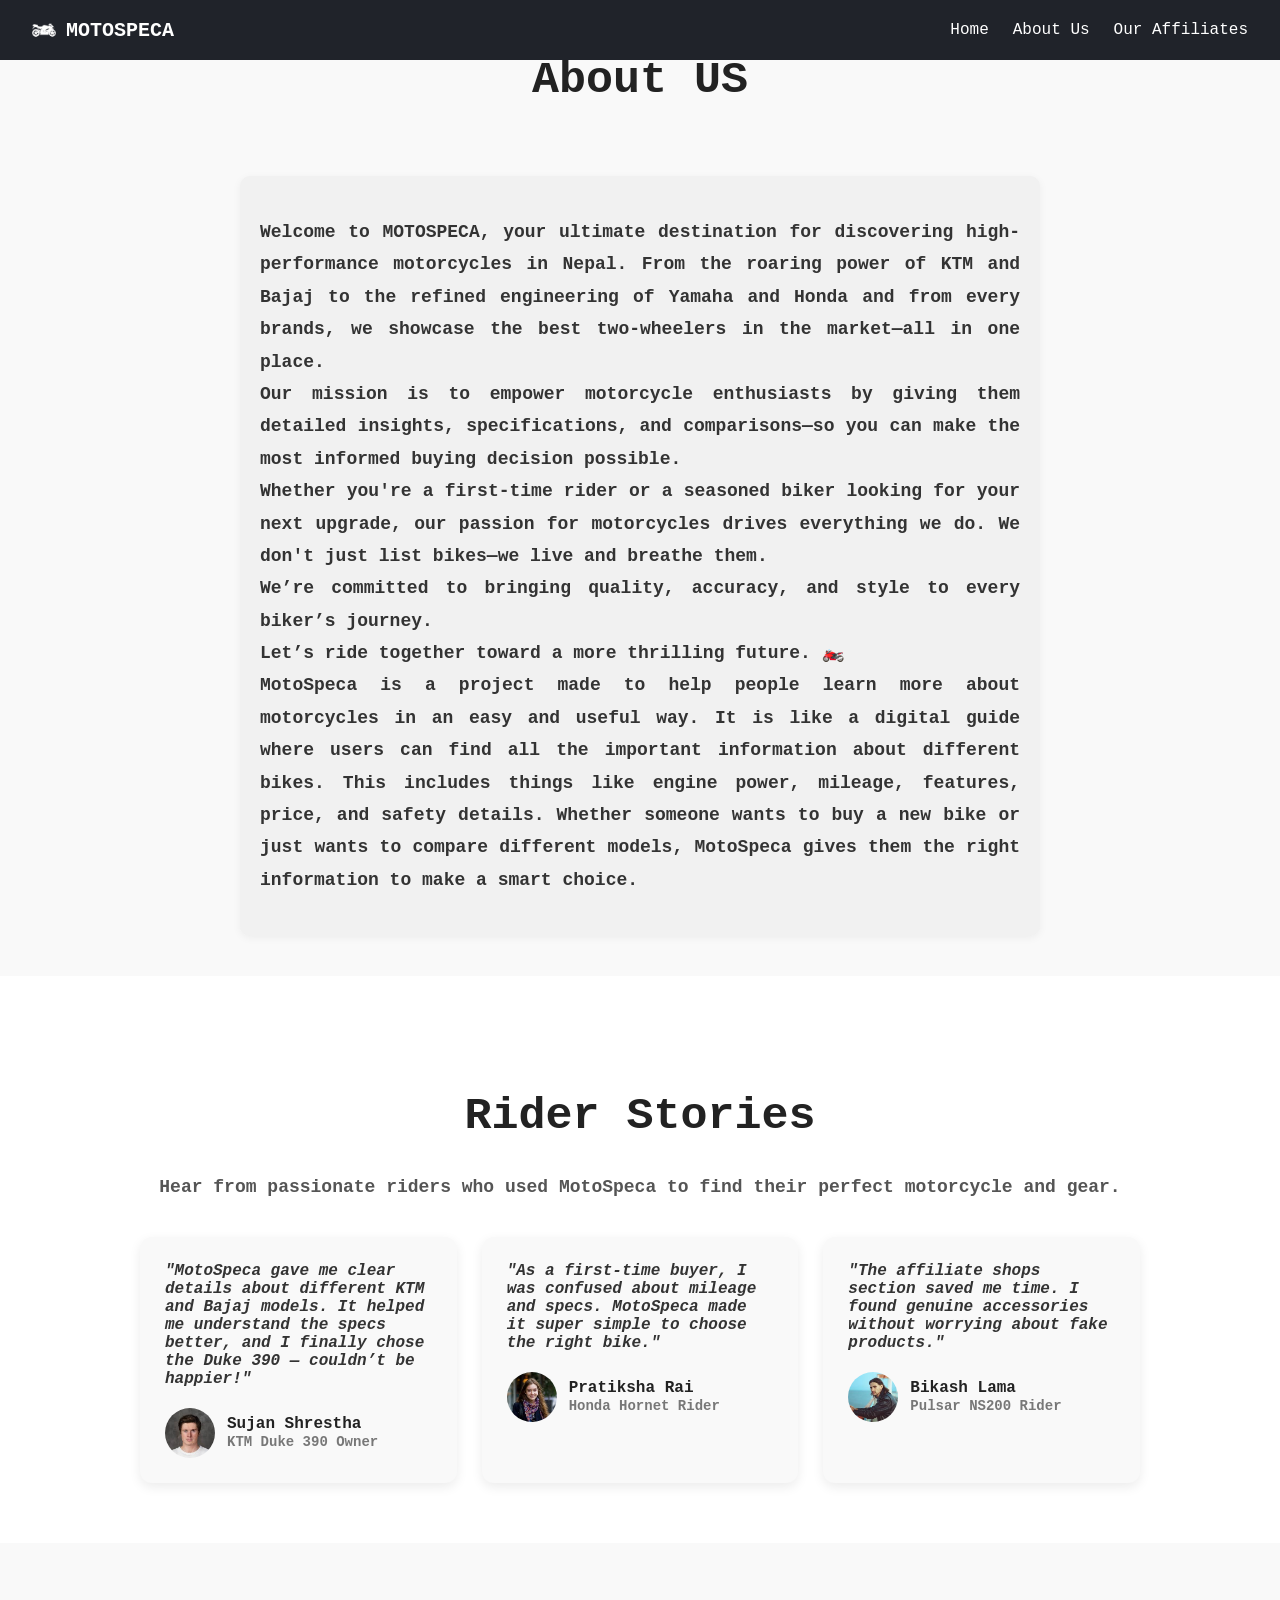
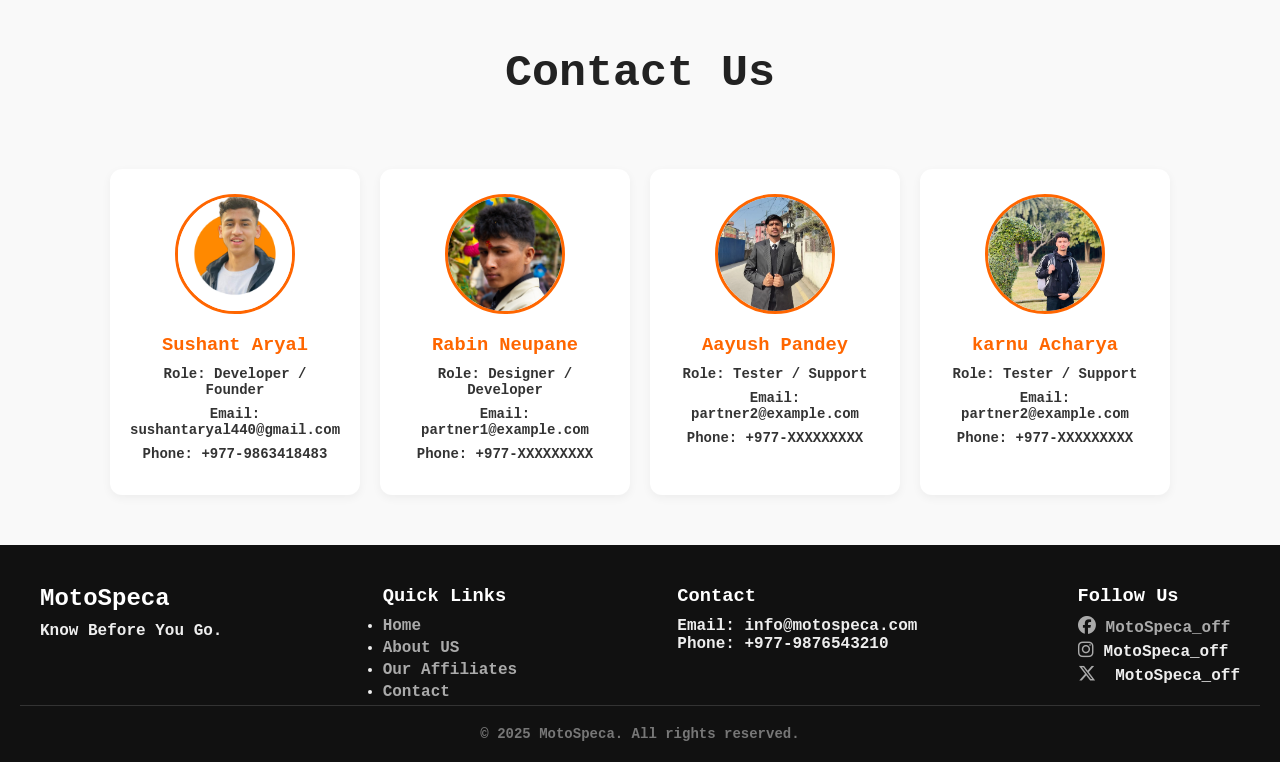
<file: about_us.html>
<!DOCTYPE html>
<html lang="en">
<head>
     <meta charset="UTF-8">
    <meta name="viewport" content="width=device-width, initial-scale=1.0">
    <title>MotoSpeca</title>
    <link rel="icon" type="image/x-icon" href="assets/final vector favicon.png">
    <link rel="stylesheet" href="styles.css">
     <script src="https://code.jquery.com/jquery-3.6.0.min.js"></script>
    <link href="https://cdnjs.cloudflare.com/ajax/libs/font-awesome/6.5.0/css/all.min.css" rel="stylesheet">

</head>
<body>
    

    <!-- Navigation Bar -->
    <nav class="navbar">
        <div>
        <a  class="logo">
      <img src="assets/final vector favicon.png" alt="Logo"> MOTOSPECA
    </a>
    </div>

        <ul class="nav-links">
            <li><a href="index.html">Home</a></li>
            <li><a href="about_us.html">About Us</a></li>
            <li><a href="affilates.html">Our Affiliates</a></li>
        </ul>
    </nav>


<section id="about">
  <div class="section-title">
  <h1>About US</h1>
  </div>
  <div class="about-body">
    <p>
      Welcome to MOTOSPECA, your ultimate destination for discovering high-performance motorcycles in Nepal. From the roaring power of KTM and Bajaj to the refined engineering of Yamaha and Honda and from every brands, we showcase the best two-wheelers in the market—all in one place.<br>

Our mission is to empower motorcycle enthusiasts by giving them detailed insights, specifications, and comparisons—so you can make the most informed buying decision possible.<br>

Whether you're a first-time rider or a seasoned biker looking for your next upgrade, our passion for motorcycles drives everything we do. We don't just list bikes—we live and breathe them.<br>

 We’re committed to bringing quality, accuracy, and style to every biker’s journey.<br>

Let’s ride together toward a more thrilling future. 🏍️<br>
      MotoSpeca is a project made to help people learn more about motorcycles in an easy and useful way. 
      It is like a digital guide where users can find all the important information about different bikes. 
      This includes things like engine power, mileage, features, price, and safety details. 
      Whether someone wants to buy a new bike or just wants to compare different models, 
      MotoSpeca gives them the right information to make a smart choice.
    
    </p>


  </div>
</section>




  <section id="testimonials">
  <div class="section-title">
    <h2>Rider Stories</h2>
  </div>
  <div class="testimonials-body">
    <p class="intro-text">
      Hear from passionate riders who used MotoSpeca to find their perfect motorcycle and gear.
    </p>

    <div class="testimonial-cards">
      <!-- Testimonial 1 -->
      <div class="testimonial-card">
        <p class="testimonial-text">
          "MotoSpeca gave me clear details about different KTM and Bajaj models.
          It helped me understand the specs better, and I finally chose the Duke 390 — couldn’t be happier!"
        </p>
        <div class="rider-info">
          <img src=".//assets/Shop/a.jpeg" alt="Rider Photo">
          <div>
            <h4>Sujan Shrestha</h4>
            <span>KTM Duke 390 Owner</span>
          </div>
        </div>
      </div>

      <!-- Testimonial 2 -->
      <div class="testimonial-card">
        <p class="testimonial-text">
          "As a first-time buyer, I was confused about mileage and specs. 
          MotoSpeca made it super simple to choose the right bike."
        </p>
        <div class="rider-info">
          <img src="./assets/Shop/e.jpeg" alt="Rider Photo">
          <div>
            <h4>Pratiksha Rai</h4>
            <span>Honda Hornet Rider</span>
          </div>
        </div>
      </div>

      <!-- Testimonial 3 -->
      <div class="testimonial-card">
        <p class="testimonial-text">
          "The affiliate shops section saved me time. I found genuine accessories 
          without worrying about fake products."
        </p>
        <div class="rider-info">
          <img src="./assets/Shop/d.jpeg" alt="Rider Photo">
          <div>
            <h4>Bikash Lama</h4>
            <span>Pulsar NS200 Rider</span>
          </div>
        </div>
      </div>
    </div>
  </div>
</section>

</section>

<!-- Conatct Section -->
 <section id="contact">
  <div class="section-title">
    <h1>Contact Us</h1>
  </div>

  <div class="contact-container">
    <!-- Your info -->
    <div class="contact-card">
      <img src="./assets/pp/profile-pic (2).png" alt="Sushant">
      <h3>Sushant Aryal</h3>
      <p>Role: Developer / Founder</p>
      <p>Email: sushantaryal440@gmail.com</p>
      <p>Phone: +977-9863418483</p>
    </div>

    <!-- Partner 1 -->
    <div class="contact-card">
      <img src="./assets/pp/rabin1.jpg" alt="Rabin">
      <h3>Rabin Neupane</h3>
      <p>Role: Designer / Developer</p>
      <p>Email: partner1@example.com</p>
      <p>Phone: +977-XXXXXXXXX</p>
    </div>

    <!-- Partner 2 -->
    <div class="contact-card">
      <img src="./assets/pp/aayush.png" alt="Aayush">
      <h3>Aayush Pandey</h3>
      <p>Role: Tester / Support</p>
      <p>Email: partner2@example.com</p>
      <p>Phone: +977-XXXXXXXXX</p>
    </div>

    <!-- Partner 3 -->
       <div class="contact-card">
      <img src="./assets/pp/karun.jpg" alt="Karun">
      <h3>karnu Acharya</h3>
      <p>Role: Tester / Support</p>
      <p>Email: partner2@example.com</p>
      <p>Phone: +977-XXXXXXXXX</p>
    </div>
  </div>
</section>



<!-- Footer Section -->
  <footer class="footer">
  <div class="footer-container">
    <div class="footer-logo">
      <h2>MotoSpeca</h2>
      <p>Know Before You Go.</p>
    </div>

    <div class="footer-links">
      <h3>Quick Links</h3>
      <ul>
        <li><a href="index.html">Home</a></li>
        <li><a href="about_us.html">About US</a></li>
        <li><a href="affilates.html">Our Affiliates</a></li>
        <li><a href="about_us.html#contact">Contact</a></li>
      </ul>
    </div>

    <div class="footer-contact">
      <h3>Contact</h3>
      <p>Email: info@motospeca.com</p>
      <p>Phone: +977-9876543210</p>
    </div>

    <div class="footer-socials">
      <h3>Follow Us</h3>
      <div class="social-icons">
        <a href="https://www.facebook.com" target="_blank"><i class="fab fa-facebook"></i>MotoSpeca_off</a>
        <a href="https://www.instagram.com/" target="_blank"></a><i class="fab fa-instagram"></i>MotoSpeca_off</a>
        <a href="https://x.com/MotoSpeca_off" target="_blank"></a><i class="fab fa-x-twitter"></i> MotoSpeca_off</a>
      </div>
    </div>
  </div>

  <div class="footer-bottom">
    <p>&copy; 2025 MotoSpeca. All rights reserved.</p>
  </div>
</footer>


</body>
</html>
</file>
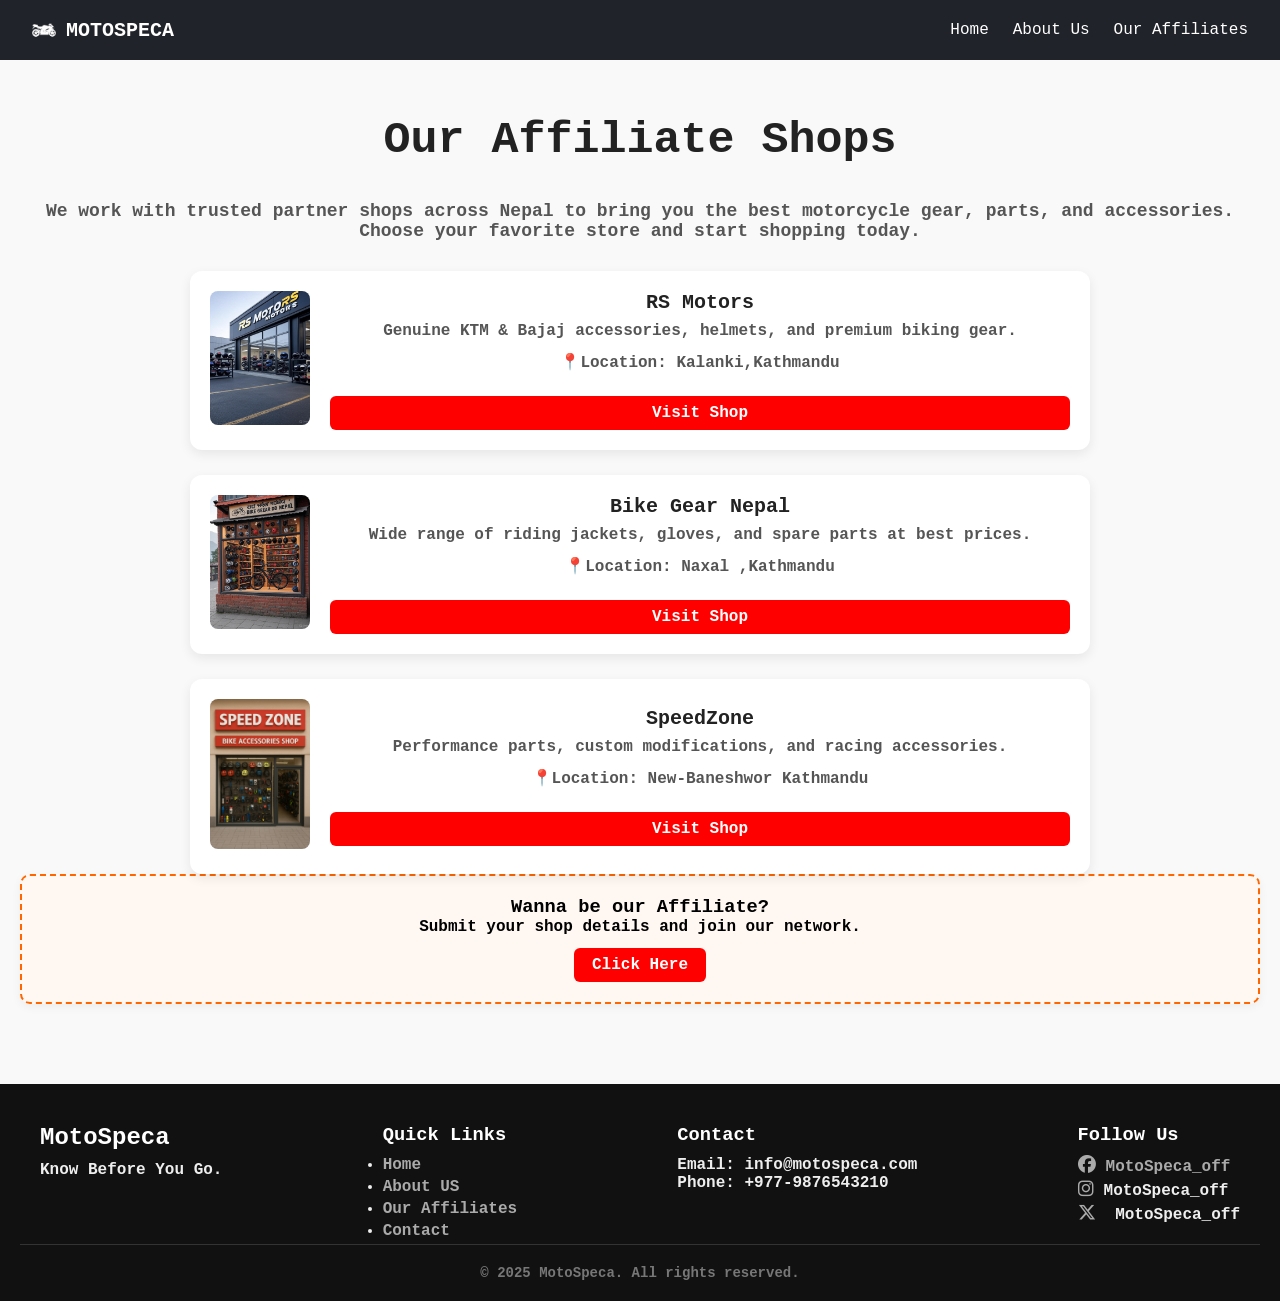
<file: affilates.html>
<!DOCTYPE html>
<html lang="en">
<head>
    <meta charset="UTF-8">
    <meta name="viewport" content="width=device-width, initial-scale=1.0">
    <title>Document</title>
    <link rel="stylesheet" href="styles.css">
     <script src="https://code.jquery.com/jquery-3.6.0.min.js"></script>
    <link href="https://cdnjs.cloudflare.com/ajax/libs/font-awesome/6.5.0/css/all.min.css" rel="stylesheet">
</head>
<body>


     <!-- Navigation Bar -->
    <nav class="navbar">
        <div>
        <a  class="logo">
      <img src="assets/final vector favicon.png" alt="Logo"> MOTOSPECA
    </a>
    </div>

        <ul class="nav-links">
            <li><a href="index.html">Home</a></li>
            <li><a href="about_us.html">About Us</a></li>
            <li><a href="affilates.html">Our Affiliates</a></li>
        </ul>
    </nav>

    <section>
        <section id="affiliates">
  <div class="section-title">
    <h2>Our Affiliate Shops</h2>
  </div>
  <div class="affiliates-body">
    <p>
      We work with trusted partner shops across Nepal to bring you the best 
      motorcycle gear, parts, and accessories. Choose your favorite store 
      and start shopping today.
    </p>

    <div class="affiliate-shops">

      <!-- Shop Card 1 -->
      <div class="shop-card">
        <div class="shop-logo">
          <img src="./assets/Shop/RS Motors.jpg" alt="RS Motors Logo">
        </div>
        <div class="shop-info">
          <h3>RS Motors</h3>
          <p>Genuine KTM & Bajaj accessories, helmets, and premium biking gear.
            <p>📍Location: Kalanki,Kathmandu</p>
          </p>
          <a href="eshop.html" class="shop-btn">Visit Shop</a>
        </div>
      </div>

      <!-- Shop Card 2 -->
      <div class="shop-card">
        <div class="shop-logo">
          <img src="./assets/Shop/Bike Gear.jpg" alt="Bike Gear Shop Logo">
        </div>
        <div class="shop-info">
          <h3>Bike Gear Nepal</h3>
          <p>Wide range of riding jackets, gloves, and spare parts at best prices.
            <p>📍Location: Naxal ,Kathmandu</p>
          </p>
          <a href="eshop.html" class="shop-btn">Visit Shop</a>
        </div>
      </div>

      <!-- Shop Card 3 -->
      <div class="shop-card">
        <div class="shop-logo">
          <img src="./assets/Shop/Speed Zone.png" alt="SpeedZone Logo">
        </div>
        <div class="shop-info">
          <h3>SpeedZone</h3>
          <p>Performance parts, custom modifications, and racing accessories.
            <p>📍Location: New-Baneshwor Kathmandu</p>
          </p>
          <a href="eshop.html" class="shop-btn">Visit Shop</a>
        </div>
      </div>

    </div>
  </div>

<!-- CTA Section -->
 <div class="affiliate-card affiliate-cta-card">
    <h3>Wanna be our Affiliate?</h3>
    <p>Submit your shop details and join our network.</p>
    <a href="#affiliatePopup" class="visit-btn">Click Here</a>
  </div>
</section>

<!-- Modal Form (outside section, at end of body) -->
<div id="affiliatePopup" class="popup">
  <div class="popup-content">
    <a href="#" class="close">&times;</a>
    <h2>Affiliate Enquiry Form</h2>
    <form id="affiliateForm">
      <label for="shopName">Shop Name</label>
      <input type="text" id="shopName" name="shopName" placeholder="Enter shop name" required>

      <label for="shopLocation">Location</label>
      <input type="text" id="shopLocation" name="shopLocation" placeholder="Enter location" required>

      <label for="shopDescription">Shop Description</label>
      <textarea id="shopDescription" name="shopDescription" rows="4" placeholder="Enter shop description" required></textarea>

      <label for="contactNumber">Owner Contact Number</label>
      <input type="text" id="contactNumber" name="contactNumber" placeholder="Enter contact number" required>

      <button type="submit">Submit</button>
    </form>
  </div>
</div>
    </section>


    
<!-- Footer Section -->
  <footer class="footer">
  <div class="footer-container">
    <div class="footer-logo">
      <h2>MotoSpeca</h2>
      <p>Know Before You Go.</p>
    </div>

    <div class="footer-links">
      <h3>Quick Links</h3>
      <ul>
        <li><a href="index.html">Home</a></li>
        <li><a href="about_us.html">About US</a></li>
        <li><a href="affilates.html">Our Affiliates</a></li>
        <li><a href="about_us.html#contact">Contact</a></li>
      </ul>
    </div>

    <div class="footer-contact">
      <h3>Contact</h3>
      <p>Email: info@motospeca.com</p>
      <p>Phone: +977-9876543210</p>
    </div>

    <div class="footer-socials">
      <h3>Follow Us</h3>
      <div class="social-icons">
        <a href="https://www.facebook.com" target="_blank"><i class="fab fa-facebook"></i>MotoSpeca_off</a>
        <a href="https://www.instagram.com/" target="_blank"></a><i class="fab fa-instagram"></i>MotoSpeca_off</a>
        <a href="https://x.com/MotoSpeca_off" target="_blank"></a><i class="fab fa-x-twitter"></i> MotoSpeca_off</a>
      </div>
    </div>
  </div>

  <div class="footer-bottom">
    <p>&copy; 2025 MotoSpeca. All rights reserved.</p>
  </div>
</footer>
    
</body>
</html>
</file>
<file: styles.css>
* {
    margin: 0;
    padding: 0;
    box-sizing: border-box;
}

body {
    font-family:'Courier New', Courier, monospace;
    font-weight: bolder;
    background-color: #f9f9f9;
}

/* Navbar */
.navbar {
    display: flex;
    justify-content: space-between;
    align-items: center;
    background-color: #20232a;
    padding: 1rem 2rem;
    color: white;
    position: fixed;
    top: 0;
    width: 100%;
    height: 60px;
    z-index: 1000;
}

.logo {
  font-family:'Courier New', Courier, monospace ;
    font-size: 1.5rem;
    font-weight: bold;
}

.nav-links {
    list-style: none;
    display: flex;
    gap: 1.5rem;
}

.nav-links li a {
    color: white;
    text-decoration: none;
    font-weight: 500;
}

.nav-links li a:hover {
    text-decoration: underline;
}

/* Header Section */
.header {
    text-align: center;
    padding: 5rem 1rem;
    background-color: #fff;
}

.header h1 {
  font-family:'Courier New', Courier, monospace ;
    font-size: 2rem;
    color: #333;
}

.header p {
    color: #666;
    margin-top: 0.5rem;
}

/* Product Grid */
.product-grid {
    display: grid;
    grid-template-columns: repeat(auto-fit, minmax(160px, 1fr));
    gap: 1.5rem;
    padding: 2rem;
    background-color: #fff;
}
.honda{
   display: grid;
    grid-template-columns: repeat(auto-fit, minmax(160px, 1fr));
    gap: 1.5rem;
    padding: 2rem;
    background-color: #fff;

}
.yamaha{
   display: grid;
    grid-template-columns: repeat(auto-fit, minmax(160px, 1fr));
    gap: 1.5rem;
    padding: 2rem;
    background-color: #fff;

}
.ktm{
   display: grid;
    grid-template-columns: repeat(auto-fit, minmax(160px, 1fr));
    gap: 1.5rem;
    padding: 2rem;
    background-color: #fff;

}
.bajaj{
   display: grid;
    grid-template-columns: repeat(auto-fit, minmax(160px, 1fr));
    gap: 1.5rem;
    padding: 2rem;
    background-color: #fff;

}
.royalenfield{
   display: grid;
    grid-template-columns: repeat(auto-fit, minmax(160px, 1fr));
    gap: 1.5rem;
    padding: 2rem;
    background-color: #fff;

}



.product-card {
    cursor: pointer;
    background-color: #f1f1f1;
    border-radius: 10px;
    padding: 1rem;
    text-align: center;
    transition: transform 0.2s ease;
}

.product-card:hover {
    transform: translateY(-5px);
    box-shadow: 0 4px 10px rgba(0,0,0,0.1);
}

.product-card img {
    max-width: 100%;
    height: 100px;
    object-fit: contain;
    margin-bottom: 0.5rem;
}

.product-card p {
    font-weight: 500;
    color: #333;
}

 .logo {
      display: flex;
      align-items: center;
      color: white;
      font-weight: bold;
      font-size: 20px;
      text-decoration: none;
    }

    .logo img {
      height: 24px;
      margin-right: 10px;
    }
 /* Hero Section with background image */
   .hero {
  position: relative;
  height: 900px;
  width: 100%;
  background-size: cover;
  background-position: center;
  display: flex;
  justify-content: center;
  align-items: center;
  text-align: center;
  transition: background-image 1s linear;
}

    .hero-text {
      position: absolute;
      color: white;
      font-size: 48px;
      font-weight: bold;
      z-index: 1;
      /* max-width: 40%; */
    }

    .hero-text .btn {
      margin-top: 20px;
      background-color: red;
      color: white;
      padding: 12px 25px;
      border: none;
      font-size: 16px;
      font-weight: bold;
      border-radius: 5px;
      cursor: pointer;
      text-decoration: none;
      display: inline-block;
    }
    .overlay {
      position: absolute;
      top: 0; left: 0;
      width: 100%; height: 100%;
      background-color: rgba(0, 0, 0, 0.4);
      z-index: 0;
    }

  


/* Popular Brands Option */
.brands-section {
  padding: 60px 20px;
  background-color: #fdfdfd;
  text-align: center;
  font-family:'Courier New', Courier, monospace;
}

/* Section Title */
 .section-title {
      padding: 30px 40px;
      font-size: 30px;
      font-weight: bold;
      color: #1e1e1e;
     text-align: center;
    font-weight: bold;
    margin-top: 30px;
    color: #222;
    margin-bottom:5px;
    margin-top: 25px;
}
.modal .section-title {
  font-size: 2.5rem;
  font-weight: 600;
  color: #333;
  margin-bottom: 40px;
  font-family: 'Courier New', Courier, monospace;
}


 
.brand-grid {
  display: flex;
  flex-wrap: wrap;
  justify-content: center;
  gap: 30px;
  max-width: 1200px;
  margin: 0 auto;
}

.brand-card {
  background-color: #fff;
  padding: 20px;
  width: 120px;
  height: 120px;
  border-radius: 16px;
  box-shadow: 0 6px 16px rgba(0, 0, 0, 0.07);
  display: flex;
  align-items: center;
  justify-content: center;
  transition: transform 0.3s ease, box-shadow 0.3s ease;
}

.brand-card:hover {
  transform: scale(1.08);
  box-shadow: 0 8px 24px rgba(0, 0, 0, 0.15);
}

.brand-card img {
  width: 60px;
  height: 60px;
  object-fit: contain;
}




    /* About US section */
    .about-body {
  padding: 40px 20px;
  background-color: rgb(241, 241, 241);
  max-width: 800px;
  margin: 40px auto; /* centers the div */
  font-size: 18px;
  line-height: 1.8;
  color: #333;
  text-align: left;
  border-radius: 10px;
  box-shadow: 0 2px 8px rgba(0, 0, 0, 0.05);
  text-align: justify;
}
#affiliates {
  padding: 60px 20px;
  background: #f9f9f9;
}

.affiliates-body p {
  font-size: 18px;
  color: #555;
  text-align: center;
  margin-bottom: 30px;
}

.affiliate-shops {
  display: flex;
  flex-direction: column;
  gap: 25px;
  max-width: 900px;
  margin: auto;
}

.shop-card {
  display: flex;
  align-items: center;
  background: #fff;
  border-radius: 12px;
  padding: 20px;
  box-shadow: 0 4px 12px rgba(0,0,0,0.08);
  transition: transform 0.3s ease, box-shadow 0.3s ease;
}

.shop-card:hover {
  transform: translateY(-4px);
  box-shadow: 0 8px 18px rgba(0,0,0,0.12);
}

.shop-logo img {
  max-width: 100px;
  border-radius: 8px;
  margin-right: 20px;
}

.shop-info {
  flex: 1;
  display: flex;
  flex-direction: column;
  text-align: center;
  justify-content: center;  /* centers content vertically */
}

.shop-info h3 {
  font-size: 20px;
  margin-bottom: 8px;
  color: #222;
}

.shop-info p {
  font-size: 16px;
  color: #555;
  margin-bottom: 12px;
}

.shop-btn {
  display: inline-block;
  padding: 8px 16px;
  background: red;
  color: #fff;
  border-radius: 6px;
  text-decoration: none;
  font-weight: 600;
  transition: background 0.3s ease;
}

.shop-btn:hover {
  background:#CC0000;
}

#testimonials {
  padding: 60px 20px;
  background: #fff;
  text-align: center;
}

.testimonials-body .intro-text {
  font-size: 18px;
  color: #555;
  margin-bottom: 40px;
}

.testimonial-cards {
  display: grid;
  grid-template-columns: repeat(auto-fit, minmax(280px, 1fr));
  gap: 25px;
  max-width: 1000px;
  margin: auto;
}

.testimonial-card {
  background: #f9f9f9;
  border-radius: 12px;
  padding: 25px;
  box-shadow: 0 4px 12px rgba(0,0,0,0.08);
  text-align: left;
  transition: transform 0.3s ease, box-shadow 0.3s ease;
}

.testimonial-card:hover {
  transform: translateY(-5px);
  box-shadow: 0 8px 18px rgba(0,0,0,0.12);
}

.testimonial-text {
  font-style: italic;
  color: #333;
  margin-bottom: 20px;
}

.rider-info {
  display: flex;
  align-items: center;
  gap: 12px;
}

.rider-info img {
  width: 50px;
  height: 50px;
  border-radius: 50%;
  object-fit: cover;
}

.rider-info h4 {
  margin: 0;
  font-size: 16px;
  color: #222;
}

.rider-info span {
  font-size: 14px;
  color: #777;
}

/* General Affiliate Card Style */
.affiliate-card {
  background: #fff;
  padding: 20px 25px;
  border-radius: 10px;
  box-shadow: 0 3px 10px rgba(0,0,0,0.05);
  margin-bottom: 20px;
  text-align: center;
}

/* CTA Card Highlight (optional) */
.affiliate-cta-card {
  border: 2px dashed #ff6600; /* make it stand out slightly */
  background: #fff8f2;
}

/* Button Styling (matches existing cards) */
.visit-btn {
  display: inline-block;
  margin-top: 12px;
  padding: 8px 18px;
  background-color: red;
  color: #fff;
  text-decoration: none;
  border-radius: 6px;
  font-weight: 600;
  transition: background 0.3s ease;
}

.visit-btn:hover {
  background-color: #CC0000;
}

/* Modal Styles */
.popup {
  position: fixed;
  top: 0;
  left: 0;
  width: 100%;
  height: 100%;
  display: none;
  background-color: rgba(0,0,0,0.5);
  overflow: auto;
  z-index: 1000;
}

.popup:target {
  display: block;
}

.popup-content {
  background-color: #fff;
  margin: 10% auto;
  padding: 25px;
  border-radius: 12px;
  max-width: 500px;
  position: relative;
}

.popup-content .close {
  position: absolute;
  top: 10px;
  right: 15px;
  font-size: 28px;
  font-weight: bold;
  text-decoration: none;
  color: #333;
}

.popup-content form label {
  display: block;
  margin-top: 12px;
  margin-bottom: 5px;
  font-weight: 600;
}

.popup-content form input,
.popup-content form textarea {
  width: 100%;
  padding: 8px 10px;
  border-radius: 6px;
  border: 1px solid #ccc;
}

.popup-content form button {
  margin-top: 15px;
  width: 100%;
  padding: 10px;
  background: red;
  color: #fff;
  border: none;
  border-radius: 6px;
  font-weight: 600;
}

.popup-content form button:hover {
  background: #CC0000;
}








   /*slide button  */
    .slide-btn {
  position: absolute;
  top: 50%;
  transform: translateY(-50%);
  background-color: rgba(0,0,0,0.4);
  color: white;
  border: none;
  font-size: 2rem;
  padding: 10px;
  cursor: pointer;
  z-index: 2;
  border-radius: 50%;
  user-select: none;
}

.slide-btn.left {
  left: 20px;
}

.slide-btn.right {
  right: 20px;
}

.slide-btn:hover {
  background-color: rgba(0, 0, 0, 0.6);
}
/* Modal Base */
.modal {
  display: none; /* hidden by default */
  position: fixed;
  z-index: 10000;
  left: 0;
  top: 0;
  width: 100%;
  height: 100%;
  overflow: auto;
  background-color: rgba(0, 0, 0, 0.5);
}

.modal-content {
  background-color: #fff;
  margin: 8% auto;
  padding: 2rem;
  border-radius: 10px;
  width: 90%;
  max-width: 500px;
  text-align: center;
  position: relative;
}
 
.modal-content img {
  width: 80%;
  height: auto;
  margin-bottom: 1rem;
}

.close-btn {
  position: absolute;
  top: 15px;
  right: 20px;
  font-size: 24px;
  color: #555;
  cursor: pointer;
}

#modalSpecs {
  text-align: left;
  margin-top: 1rem;
}

#modalSpecs li {
  margin-bottom: 0.5rem;
}

#modalDetails {
  display: block;
  margin-top: 16px;
  font-size: 16px;
  line-height: 1.6;
  color: #333;
  white-space: normal;
}
/* Popup card */
/* ✨ MAIN MODAL CONTAINER */
.modal-content {
  width: min(600px, 90%);
  max-height: 90vh;
  overflow-y: auto;
  background: rgba(205, 201, 201, 0.55);
  backdrop-filter: blur(14px);
  border: 1px solid rgba(255, 255, 255, 0.25);
  border-radius: 18px;
  padding: 35px 30px;
  box-shadow: 0 0 30px rgba(0, 0, 0, 0.35);
  color: #f5f5f5;
  display: flex;
  flex-direction: column;
  align-items: center;
  text-align: center;

  font-family: 'Segoe UI', Tahoma, Geneva, Verdana, sans-serif;
  font-weight: 400;
  letter-spacing: 0.3px;
}

/* 🔠 TITLE */
.modal-right h2 {
  font-size: 28px;
  font-weight: 600;
  color: #ffa31a;
  text-transform: uppercase;
  letter-spacing: 1.2px;
  margin-bottom: 20px;
  text-shadow: 0 1px 3px rgba(0, 0, 0, 0.4);
}

/* 📋 SPECS LIST */
.specs-list {
  list-style: none;
  padding-left: 0;
  width: 100%;
  margin: 20px 0;
  text-align: left;
}

.specs-list li {
  padding: 10px 0;
  font-size: 16.5px;
  font-weight: 500;
  border-bottom: 1px solid rgba(255, 255, 255, 0.1);
  color: #ffffffdd;
  text-shadow: 0 0 1px rgba(0, 0, 0, 0.3);
  display: flex;
  justify-content: space-between;
  align-items: center;
}

.specs-list li::before {
  content: "•";
  color: #ff8c00;
  margin-right: 8px;
}

/* 📜 DESCRIPTION TEXT */
.details p {
  font-size: 16.5px;
  font-weight: 400;
  line-height: 1.75;
  color: #f0f0f0;
  margin-bottom: 18px;
  text-align: justify;
  text-shadow: 0 0 2px rgba(0, 0, 0, 0.4);
}

/* 🖼️ IMAGE STYLE */
.modal-left img {
  width: 100%;
  max-height: 320px;
  border-radius: 12px;
  object-fit: cover;
  margin-bottom: 20px;
  border: 1px solid rgba(255, 255, 255, 0.2);
  box-shadow: 0 0 20px rgba(255, 140, 0, 0.2);
}

/* ❌ CLOSE BUTTON */
.modal-close {
  position: absolute;
  top: 15px;
  right: 15px;
  background: rgba(0, 0, 0, 0.35);
  border: none;
  border-radius: 50%;
  width: 32px;
  height: 32px;
  font-size: 18px;
  cursor: pointer;
  color: #fff;
  display: flex;
  align-items: center;
  justify-content: center;
  transition: background 0.2s;
}

.modal-close:hover {
  background: rgba(255, 140, 0, 0.5);
}

/* Contact Section */
/* Contact Section */
#contact {
  padding: 50px 20px;
  background-color: #f9f9f9;
}

#contact .section-title {
  text-align: center;
  margin-bottom: 40px;
}

.contact-container {
  display: flex;
  flex-wrap: wrap;
  justify-content: center;
  gap: 20px;
}

.contact-card {
  background-color: #fff;
  padding: 25px 20px;
  border-radius: 12px;
  box-shadow: 0 3px 10px rgba(0,0,0,0.05);
  text-align: center;
  max-width: 250px;
  flex: 1 1 250px;
}

/* Circular Images */
.contact-card img {
  width: 120px;
  height: 120px;
  object-fit: cover;
  border-radius: 50%;
  margin-bottom: 15px;
  border: 3px solid #ff6600; /* optional accent border */
}

.contact-card h3 {
  margin-bottom: 10px;
  color: #ff6600;
}

.contact-card p {
  margin-bottom: 8px;
  color: #333;
  font-size: 14px;
}



/* Footer */
.footer {
  background-color: #111;
  color: #eee;
  padding: 40px 20px 20px;
  font-family: 'Courier New', Courier, monospace;
}

.footer-container {
  display: flex;
  flex-wrap: wrap;
  justify-content: space-between;
  gap: 40px;
  max-width: 1200px;
  margin: auto;
}

.footer h3, .footer h2 {
  color: #fff;
  margin-bottom: 10px;
}

.footer a {
  color: #aaa;
  text-decoration: none;
  display: block;
  margin: 4px 0;
}

.footer a:hover {
  color: #fff;
}

.footer-socials i {
  font-size: 18px;
  margin-right: 10px;
  color: #aaa;
}

.footer-socials i:hover {
  color: #fff;
}

.footer-bottom {
  text-align: center;
  padding-top: 20px;
  border-top: 1px solid #333;
  font-size: 14px;
  color: #777;
}
</file>
